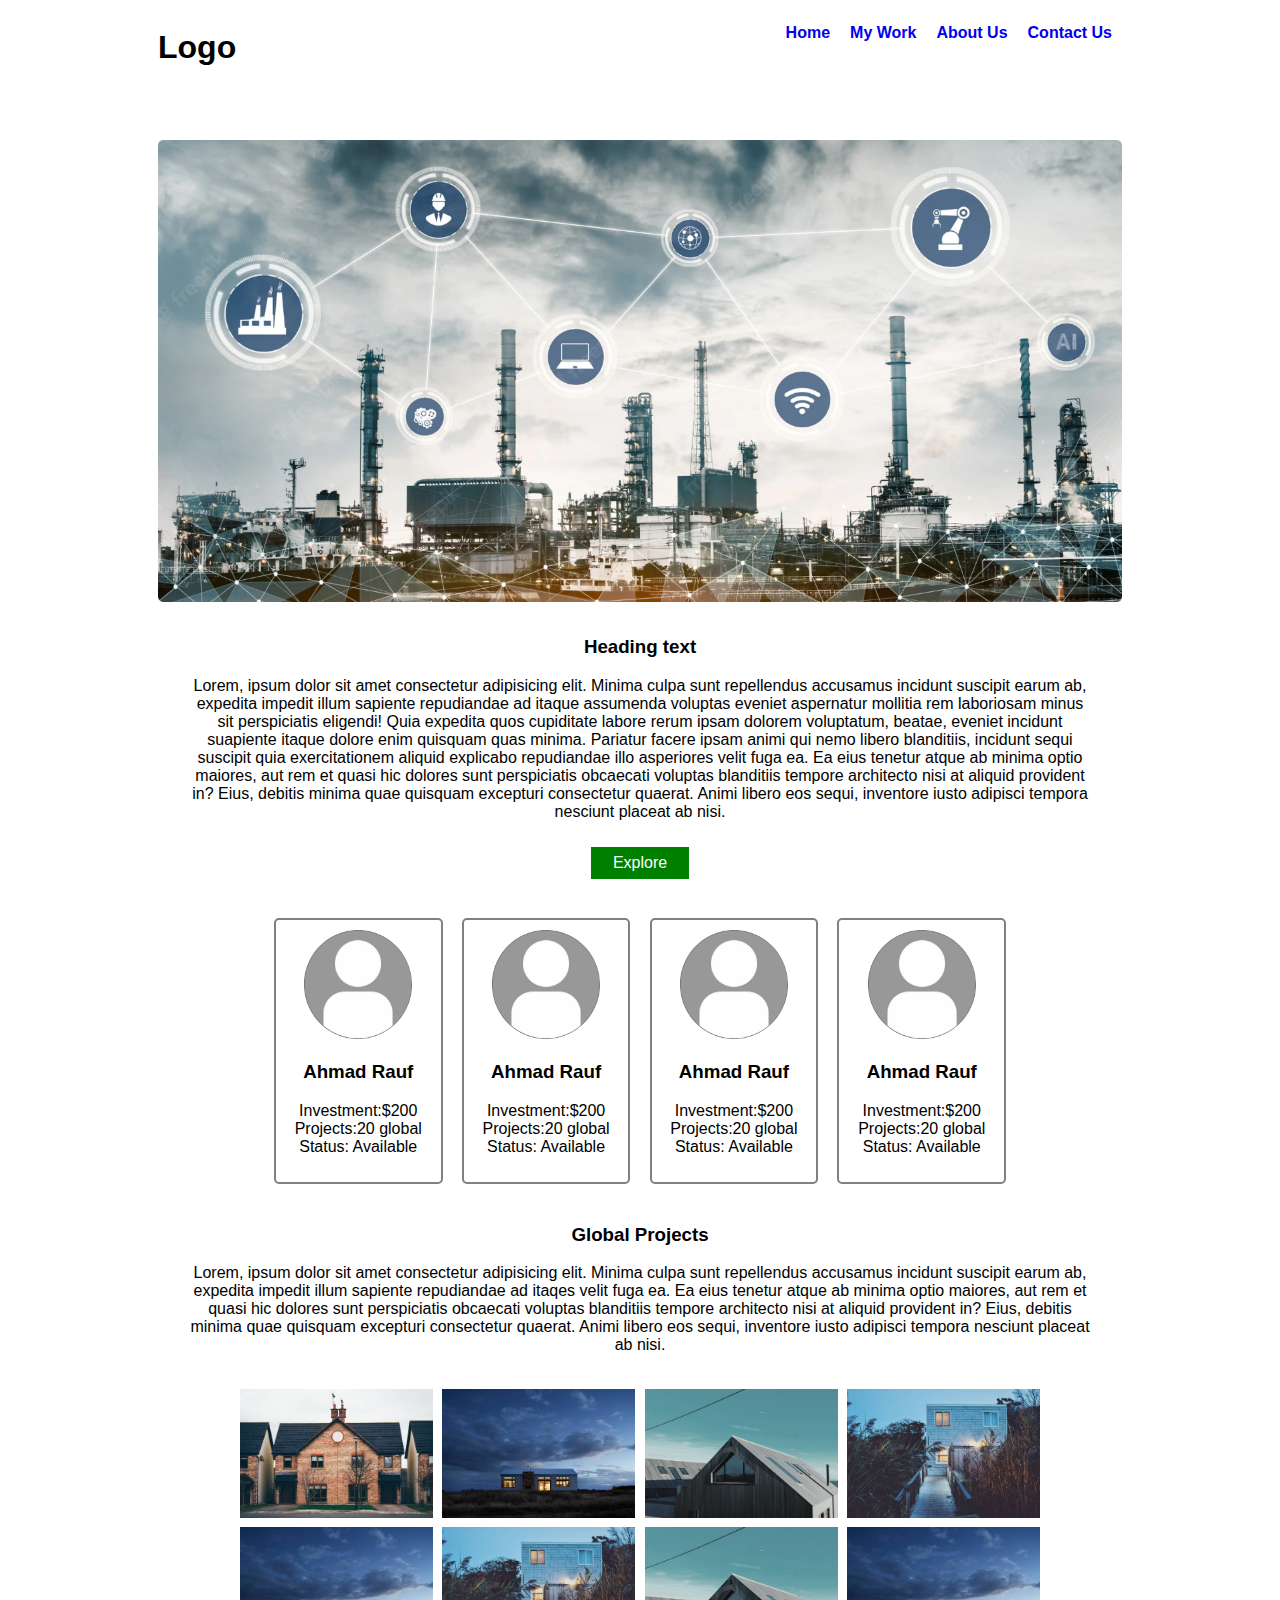
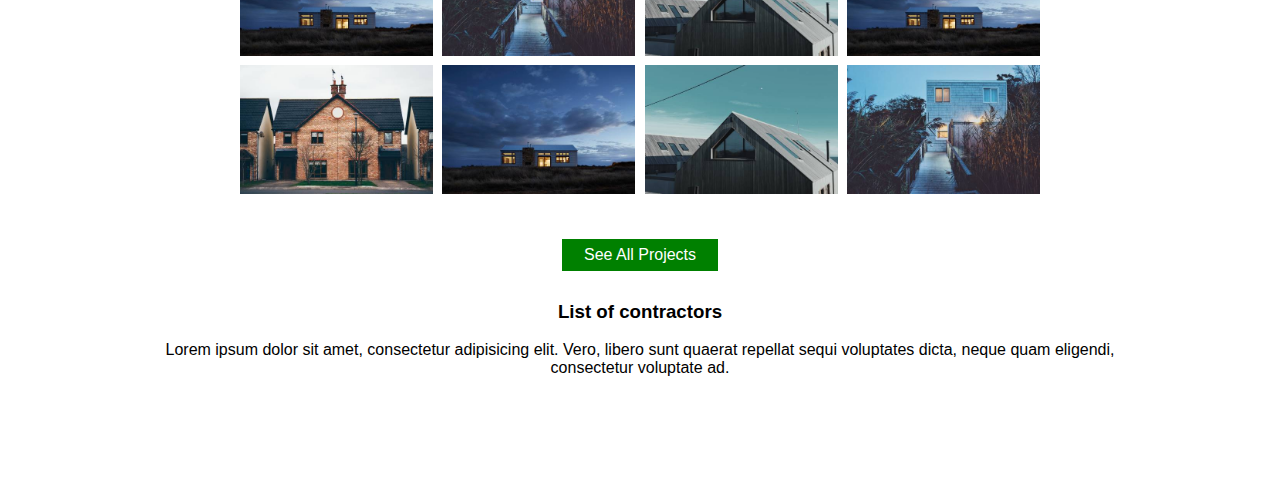
<file: index.html>
<!DOCTYPE html>
<html lang="en">
<head>
    <meta charset="UTF-8">
    <meta http-equiv="X-UA-Compatible" content="IE=edge">
    <meta name="viewport" content="width=device-width, initial-scale=1.0">

    <link rel="stylesheet" href="index.css">
    <title>Home Page</title>
</head>
<body>
    <head class="header"> 
        <div class="logo">
            <h1>Logo</h1>
        </div>          
        
        <nav class="navigation">                
            <ul class="nav-links">
                <li><a href="#">Home</a></li>
                <li><a href="#">My Work</a></li>
                <li><a href="#">About Us</a></li>
                <li><a href="#">Contact Us</a></li>
            </ul>
        </nav>

    </head>
    <div class="main-picture">

        <img src="banner.png" alt="Interesting Engineering">
    </div>

    <div class="text-content">

        <h3>Heading text </h3>
        <p>Lorem, ipsum dolor sit amet consectetur adipisicing elit. Minima culpa sunt repellendus accusamus incidunt suscipit earum ab, expedita impedit illum sapiente repudiandae ad itaque assumenda voluptas eveniet aspernatur mollitia rem laboriosam minus sit perspiciatis eligendi! Quia expedita quos cupiditate labore rerum ipsam dolorem voluptatum, beatae, eveniet incidunt suapiente itaque dolore enim quisquam quas minima. Pariatur facere ipsam animi qui nemo libero blanditiis, incidunt sequi suscipit quia exercitationem aliquid explicabo repudiandae illo asperiores velit fuga ea. Ea eius tenetur atque ab minima optio maiores, aut rem et quasi hic dolores sunt perspiciatis obcaecati voluptas blanditiis tempore architecto nisi at aliquid provident in? Eius, debitis minima quae quisquam excepturi consectetur quaerat. Animi libero eos sequi, inventore iusto adipisci tempora nesciunt placeat ab nisi.</p>
        <a href="#" class="anchor-button">Explore</a>
    </div>

    <div class="investers">

            <div class="card">
                <img src="person.png" alt="person" class="card-image">
                <h3>Ahmad Rauf</h3>
                <p>Investment:$200 <br>
                    Projects:20 global <br>
                    Status: Available

                </p>
            </div>

            <div class="card">
                <img src="person.png" alt="person" class="card-image">
                <h3>Ahmad Rauf</h3>
                <p>Investment:$200 <br>
                    Projects:20 global <br>
                    Status: Available

                </p>
            </div>

            <div class="card">
                <img src="person.png" alt="person" class="card-image">
                <h3>Ahmad Rauf</h3>
                <p>Investment:$200 <br>
                    Projects:20 global <br>
                    Status: Available

                </p>
            </div>

            <div class="card">
                <img src="person.png" alt="person" class="card-image">
                <h3>Ahmad Rauf</h3>
                <p>Investment:$200 <br>
                    Projects:20 global <br>
                    Status: Available

                </p>
            </div>
    </div>
    <div class="text-content">

        <h3>Global Projects </h3>
        <p>Lorem, ipsum dolor sit amet consectetur adipisicing elit. Minima culpa sunt repellendus accusamus incidunt suscipit earum ab, expedita impedit illum sapiente repudiandae ad itaqes velit fuga ea. Ea eius tenetur atque ab minima optio maiores, aut rem et quasi hic dolores sunt perspiciatis obcaecati voluptas blanditiis tempore architecto nisi at aliquid provident in? Eius, debitis minima quae quisquam excepturi consectetur quaerat. Animi libero eos sequi, inventore iusto adipisci tempora nesciunt placeat ab nisi.</p>
   </div>


    <div class="projects">
            <img src="house2.jpg" alt="house">

            <img src="house3.jpg" alt="house">

            <img src="house4.jpg" alt="house">
        
            <img src="house5.jpg" alt="house">
            
            <img src="house3.jpg" alt="house">

            <img src="house7.jpg" alt="house">

            <img src="house8.jpg" alt="house">
        
            <img src="house9.jpg" alt="house">

            <img src="house2.jpg" alt="house">

            <img src="house3.jpg" alt="house">

            <img src="house4.jpg" alt="house">
        
            <img src="house5.jpg" alt="house">
            
    </div>
    <div class="text-content">
        <a href="#" class="anchor-button">See All Projects</a>
    </div>

    <div class="contractors">
        <div class="text">
            <h3 >
                List of contractors
            </h3>
            <p >Lorem ipsum dolor sit amet, consectetur adipisicing elit. Vero, libero sunt quaerat repellat sequi voluptates dicta, neque quam eligendi, consectetur voluptate ad.</p>
        </div>
        <div class="list">
            
        </div>

    </div>


</body>
</html>
</file>
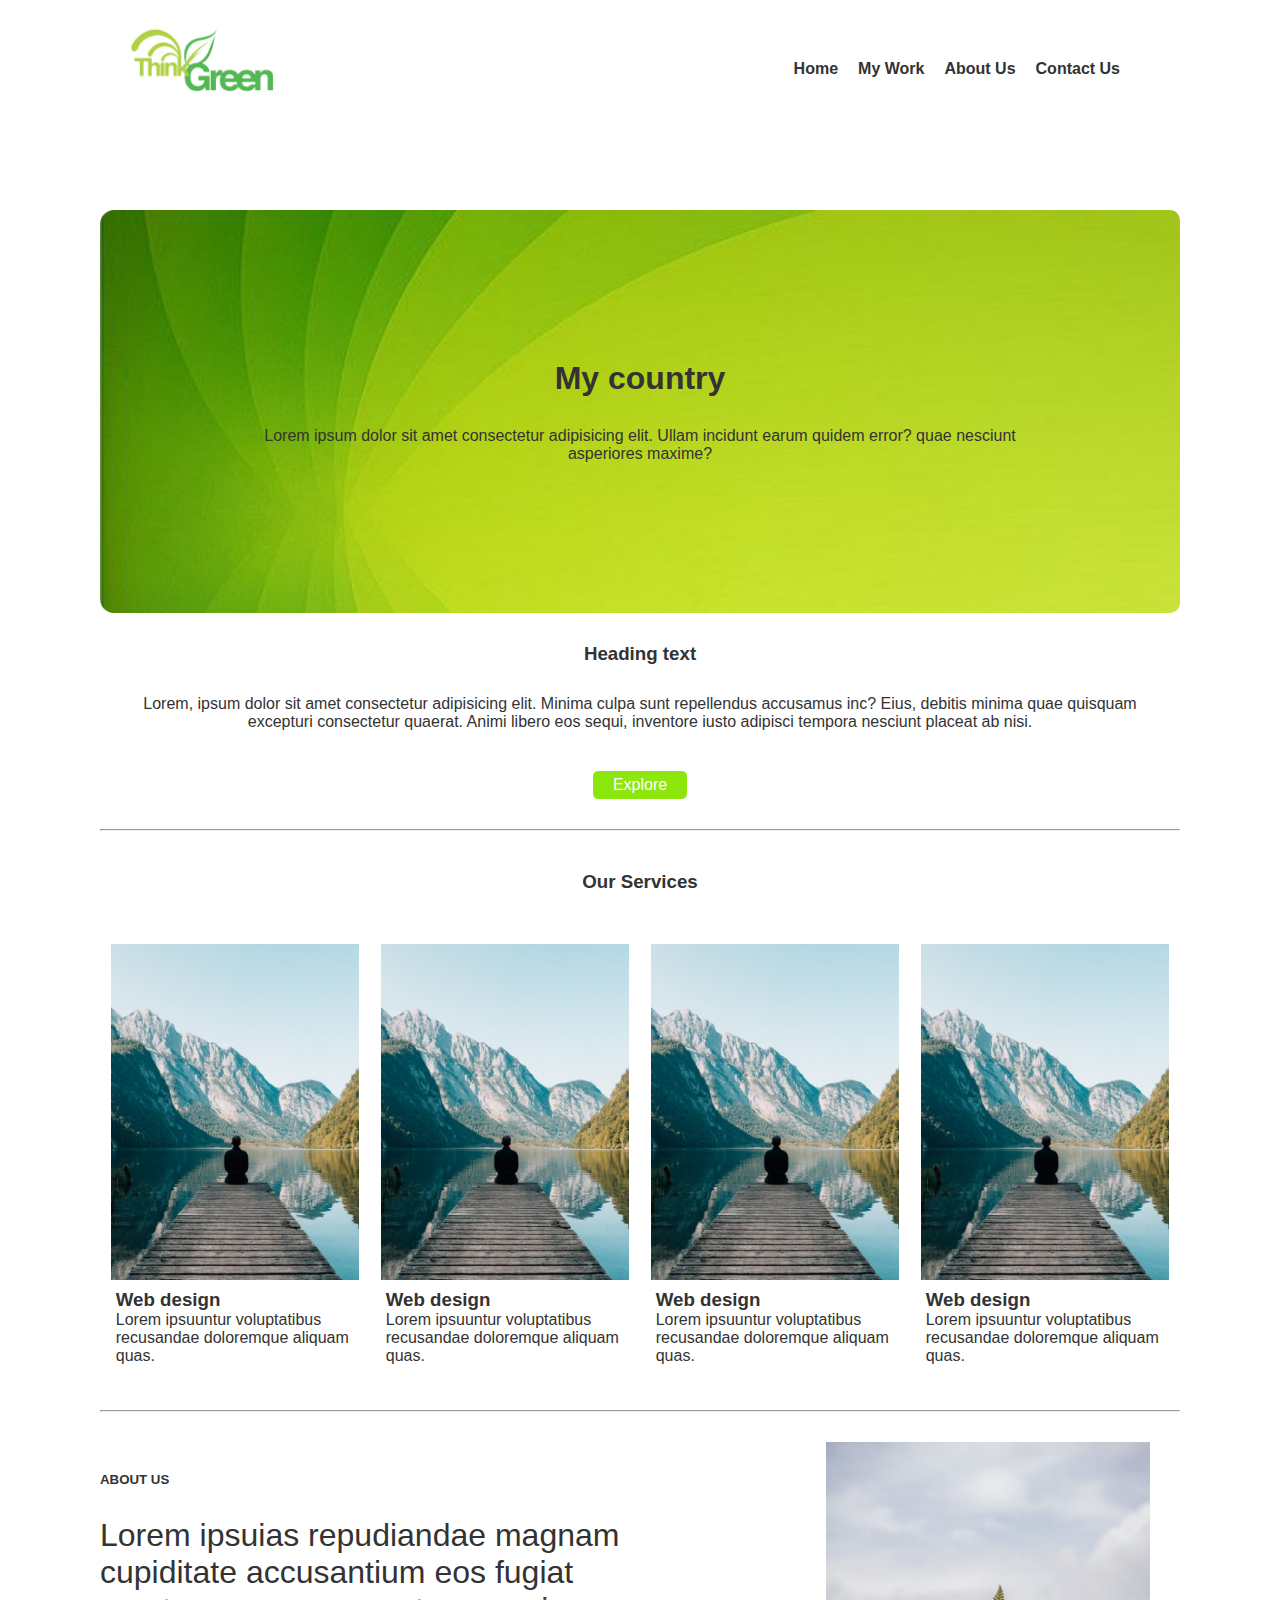
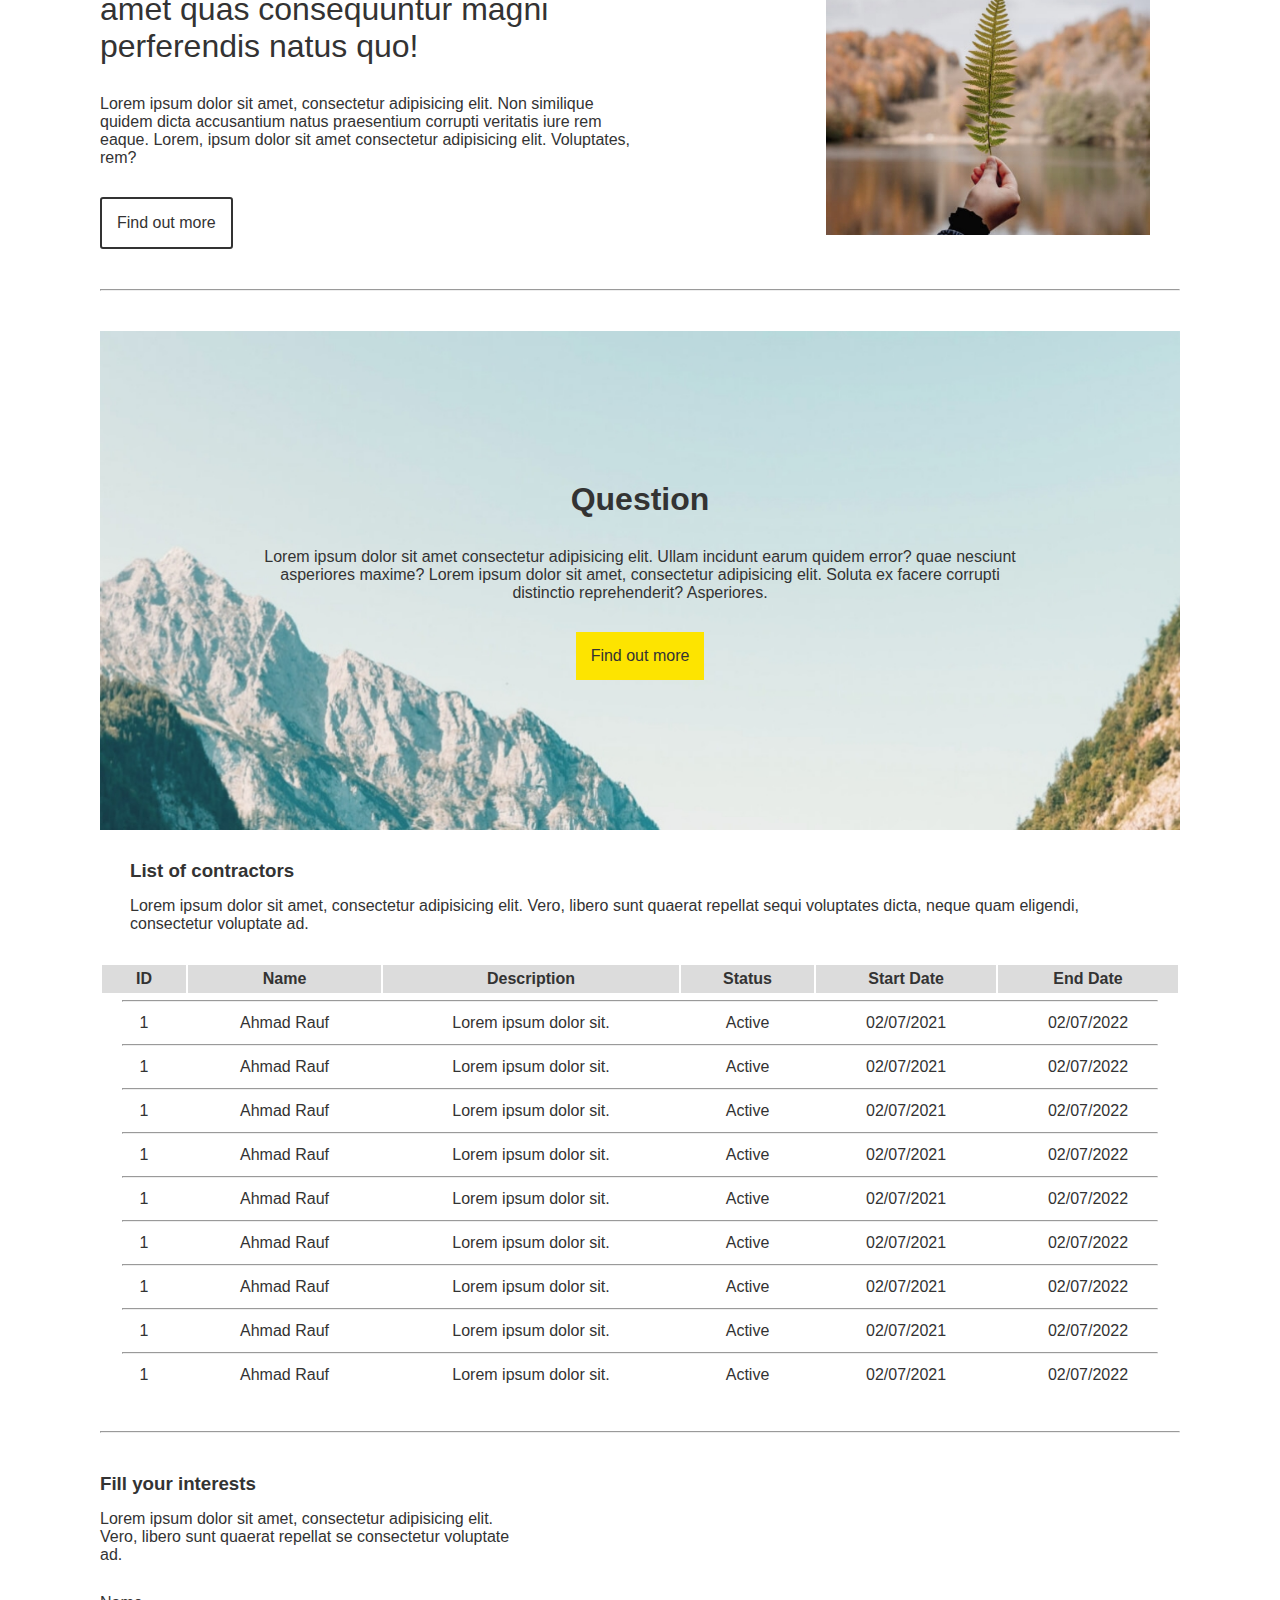
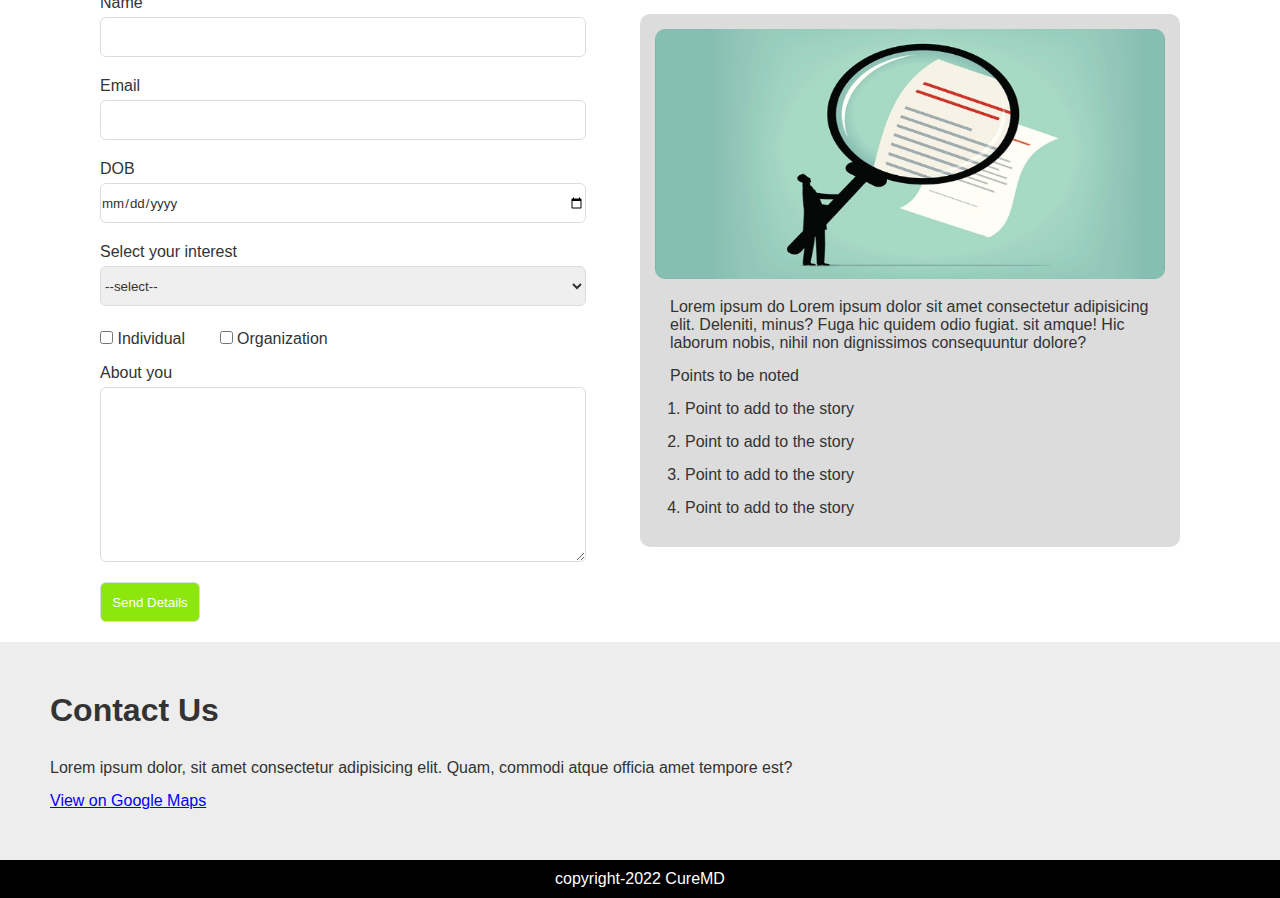
<file: 4087-Projects/4087-UI-Project/index.html>
<!DOCTYPE html>
<html lang="en">
<head>
    <meta charset="UTF-8">
    <meta http-equiv="X-UA-Compatible" content="IE=edge">
    <meta name="viewport" content="width=device-width, initial-scale=1.0">

    <link rel="stylesheet" href="index.css">
    <script src="validateForm.js"></script>
    <title>Home Page</title>
</head>
<body>
    <main>
    <head class="header"> 
        <div class="logo">
            <img src="logo.png" alt="Think Green">
        </div>          
        
        <nav class="navigation">
            <ul class="nav-links">
                <li><a href="#">Home</a></li>
                <li><a href="#">My Work</a></li>
                <li><a href="#">About Us</a></li>
                <li><a href="#">Contact Us</a></li>
            </ul>
        </nav>

    </head>
    <div class="main-picture">
            <div class="text-content">
                <h1 class="mb-30">My country</h1>
                 <p>Lorem ipsum dolor sit amet consectetur adipisicing elit. Ullam incidunt earum quidem error?  quae nesciunt asperiores maxime?</p>

            </div>
            
        
    </div>
    <div class="text-content">

        <h3 class="mb-30">Heading text </h3>
        <p class="mb-30">Lorem, ipsum dolor sit amet consectetur adipisicing elit. Minima culpa sunt repellendus accusamus inc? Eius, debitis minima quae quisquam excepturi consectetur quaerat. Animi libero eos sequi, inventore iusto adipisci tempora nesciunt placeat ab nisi.</p>
        
            <a href="#" class="anchor-button">Explore</a>
        
    </div>

    <hr>

    <div class="services">
        <div class="mt-40 mb-40">
            <h3>Our Services</h3>
        </div>

            <div class="card">
                <img src="service-1.jpg" alt="service-1" class="card-image">
                
                <div class="card-content mb-30">
                    <h3 class="align-left">Web design</h3>
                    <p class="align-left">Lorem ipsuuntur voluptatibus recusandae doloremque aliquam quas.</p>
                </div>
            </div>
            
            <div class="card">
                <img src="service-1.jpg" alt="service-1" class="card-image">
                
                <div class="card-content">
                    <h3 class="align-left">Web design</h3>
                    <p class="align-left">Lorem ipsuuntur voluptatibus recusandae doloremque aliquam quas.</p>
                </div>
            </div>
            <div class="card">
                <img src="service-1.jpg" alt="service-1" class="card-image">
                
                <div class="card-content">
                    <h3 class="align-left">Web design</h3>
                    <p class="align-left">Lorem ipsuuntur voluptatibus recusandae doloremque aliquam quas.</p>
                </div>
            </div>
            <div class="card">
                <img src="service-1.jpg" alt="service-1" class="card-image">
                
                <div class="card-content">
                    <h3 class="align-left">Web design</h3>
                    <p class="align-left">Lorem ipsuuntur voluptatibus recusandae doloremque aliquam quas.</p>
                </div>
            </div>


    </div>
    <div class="mt-40 clear"><hr></div>

    <div class="about mt-30">

        <div class="about-content mb-40">
            <h5 class="align-left mb-30 mt-30">ABOUT US</h5>
            <h3 class="align-left  mb-30">Lorem ipsuias repudiandae magnam cupiditate accusantium eos fugiat amet quas consequuntur magni perferendis natus quo!</h3>
            <p class="align-left">Lorem ipsum dolor sit amet, consectetur adipisicing elit. Non similique quidem dicta accusantium natus praesentium corrupti veritatis iure rem eaque. Lorem, ipsum dolor sit amet consectetur adipisicing elit. Voluptates, rem?</p>
            <a class="align-left" href="#">Find out more</a>

        </div>

        <div class="about-image mb-40">
            <img src="about-us.jpg" alt="About us">

        </div>
    </div>

<hr class="clear">

    <div class="question-picture">
            <div class="text-content">
                <h1 class="mb-30">Question</h1>
                 <p class="mb-20">Lorem ipsum dolor sit amet consectetur adipisicing elit. Ullam incidunt earum quidem error?  quae nesciunt asperiores maxime? Lorem ipsum dolor sit amet, consectetur adipisicing elit. Soluta ex facere corrupti distinctio reprehenderit? Asperiores.</p>
                 <a href="#">Find out more</a>
            </div>
            
        
    </div>





    <div class="contractors clear">
        <div class="text-content">
            <h3 class="align-left mb-15">
                List of contractors
            </h3>
            <p class="align-left" >Lorem ipsum dolor sit amet, consectetur adipisicing elit. Vero, libero sunt quaerat repellat sequi voluptates dicta, neque quam eligendi, consectetur voluptate ad.</p>
        </div>

        <div class="contractors-table">
            <table>
                <thead>
                    <tr>
                        <th>ID</th>
                        <th>Name</th>
                        <th>Description</th>
                        <th>Status</th>
                        <th>Start Date</th>
                        <th>End Date</th>
                    </tr>
                </thead>

                <tbody>
                    <tr>
                        <td colspan="6"><hr></td>
                    </tr>
                    <tr>
                        <td>1</td>
                        <td>Ahmad Rauf</td>
                        <td>Lorem ipsum dolor sit.</td>
                        <td>Active</td>
                        <td>02/07/2021</td>
                        <td>02/07/2022</td>
                    </tr>
                    <tr>
                        <td colspan="6"><hr></td>
                    </tr>
                    <tr>
                        <td>1</td>
                        <td>Ahmad Rauf</td>
                        <td>Lorem ipsum dolor sit.</td>
                        <td>Active</td>
                        <td>02/07/2021</td>
                        <td>02/07/2022</td>
                    </tr>
                    <tr>
                        <td colspan="6"><hr></td>
                    </tr>
                    <tr>
                        <td>1</td>
                        <td>Ahmad Rauf</td>
                        <td>Lorem ipsum dolor sit.</td>
                        <td>Active</td>
                        <td>02/07/2021</td>
                        <td>02/07/2022</td>
                    </tr>
                    <tr>
                        <td colspan="6"><hr></td>
                    </tr>
                    <tr>
                        <td>1</td>
                        <td>Ahmad Rauf</td>
                        <td>Lorem ipsum dolor sit.</td>
                        <td>Active</td>
                        <td>02/07/2021</td>
                        <td>02/07/2022</td>
                    </tr>
                    <tr>
                        <td colspan="6"><hr></td>
                    </tr>
                    <tr>
                        <td>1</td>
                        <td>Ahmad Rauf</td>
                        <td>Lorem ipsum dolor sit.</td>
                        <td>Active</td>
                        <td>02/07/2021</td>
                        <td>02/07/2022</td>
                    </tr>
                    <tr>
                        <td colspan="6"><hr></td>
                    </tr>
                    <tr>
                        <td>1</td>
                        <td>Ahmad Rauf</td>
                        <td>Lorem ipsum dolor sit.</td>
                        <td>Active</td>
                        <td>02/07/2021</td>
                        <td>02/07/2022</td>
                    </tr>
                    <tr>
                        <td colspan="6"><hr></td>
                    </tr>
                    <tr>
                        <td>1</td>
                        <td>Ahmad Rauf</td>
                        <td>Lorem ipsum dolor sit.</td>
                        <td>Active</td>
                        <td>02/07/2021</td>
                        <td>02/07/2022</td>
                    </tr>
                    <tr>
                        <td colspan="6"><hr></td>
                    </tr>
                    <tr>
                        <td>1</td>
                        <td>Ahmad Rauf</td>
                        <td>Lorem ipsum dolor sit.</td>
                        <td>Active</td>
                        <td>02/07/2021</td>
                        <td>02/07/2022</td>
                    </tr>
                    <tr>
                        <td colspan="6"><hr></td>
                    </tr>
                    <tr>
                        <td>1</td>
                        <td>Ahmad Rauf</td>
                        <td>Lorem ipsum dolor sit.</td>
                        <td>Active</td>
                        <td>02/07/2021</td>
                        <td>02/07/2022</td>
                    </tr>
                    

                </tbody>



            </table>
        </div>
    </div>
    <div class="mt-40 mb-40 clear">
        <hr>
    </div>

    <div class="contact-us-form mb-40">
        <div class="form-description text-content">
            <h3 class="align-left mb-15">
                Fill your interests
            </h3>
            <p class="align-left" >Lorem ipsum dolor sit amet, consectetur adipisicing elit. Vero, libero sunt quaerat repellat se consectetur voluptate ad.</p>
        </div>

        <div class="form-data">

            <form action="summary.html" 
            target="_blank" 
            method="get"
            onsubmit="return validateForm()" >

                <label for="name">Name</label>
                <input type="text" name="name" id="name">

                <label for="email" >Email</label>
                <input type="text" name="email" id="email">

                <label for="dob" >DOB</label>
                <input type="date" name="dob" id="dob" >

                <label for="interest" >Select your interest</label>
                <select name="interest" id="interest" >

                    <option value="select" disabled selected hidden>--select--</option>
                    <option value="option1">option1</option>
                    <option value="option2">option2</option>
                    <option value="option3">option3</option>
                    <option value="option4">option4</option>
                </select>

                
                <input type="checkbox" name="individual" id="individual">
                <label for="individual" class="mr-30">Individual</label>

                <input type="checkbox" name="organization" class="ml-30" id="organization">
                <label for="organization" >Organization</label>
                <br>

                <label for="about-you" >About you</label>
                <textarea name="about-you" id="about-you"></textarea>

                <input type="submit" class="anchor-button" value="Send Details">

            </form>


        </div>
        <div class="form-hint"> 
            <img src="contactus.jpg" alt="contact us">
            <p class="align-left m-15">Lorem ipsum do Lorem ipsum dolor sit amet consectetur adipisicing elit. Deleniti, minus? Fuga hic quidem odio fugiat. sit amque! Hic laborum nobis, nihil non dignissimos consequuntur dolore?</p>
            <p class="align-left m-15">Points to be noted</p>
            <ol class="m-15">
                <li class="m-15">Point to add to the story</li>
                <li class="m-15">Point to add to the story</li>
                <li class="m-15">Point to add to the story</li>
                <li class="m-15">Point to add to the story</li>
            </ol>
        
        </div>
    </div>
</main>
    <div class="contact-us-map">
        <h1 class="align-left mb-30">Contact Us</h1> 
        <p class="align-left mb-15">Lorem ipsum dolor, sit amet consectetur adipisicing elit. Quam, commodi atque officia amet tempore est?</p>
        <a href="#" class="align-left mb-15">View on Google Maps</a>
    </div>

    <div>
        <p class="copyright">copyright-2022 CureMD</p>
    </div>
    


</body>
</html>
</file>
<file: index.css>
body{
    font-family:'Gill Sans', 'Gill Sans MT', Calibri, 'Trebuchet MS', sans-serif;
    padding: 0px 150px 100px 150px;
    margin-bottom: 10px;
}

/* header */

.logo{
    width: auto;
    float: left;
    font-weight: bold;
}
 .navigation{
    width: auto;
    float: right;

}
.nav-links{
    list-style-type: none;
    overflow: hidden;
    
}
.nav-links li{
    float: left;
    height: 100px;
}
.nav-links li a{

    padding: 10px;
    font-size: medium;
    font-weight: bold;
    text-align: center;
    text-decoration: none;
}

.nav-links li a:hover{
    background-color: blue;
    color: white;
}


/*  */
.main-picture img{
    clear: inherit;
    width: 100%;
    margin-top: 0px;
    
}

/* text content */

.text-content{
    text-align: center;
    margin: 30px;
    
}

p, h3{
    text-align: center;

}
.text-content .anchor-button{
    padding: 5px 20px 5px 20px;
    background-color: green;
    color: white;
    text-decoration: none;
    display: inline-block;
    margin-top: 10px;
    border: 2px solid green;
}
.text-content .anchor-button:hover{
    background-color: blue;
}

/* investors    */


.investers img{
    width: 75%;
    
}
.investers{
    margin: auto;
    text-align: center;
    display: flex;
    justify-content: center;
}
.investers .card{
    float: left;
    margin: 1%;
    text-align: center;
    width: 15%;
    border: 2px solid gray;
    padding: 10px;
    border-radius: 5px;
}


/* projects */
.projects img{
    width: 75%;
    
}
.projects{
    
    margin: auto;
    text-align: center;
    display: flex;
    justify-content: center;
    flex-wrap: wrap;
}
.projects img{
    float: left;
    margin: .5%;
    width: 20%;
    
}
/* contractors */
.contractors .div{
    text-align: left;
    justify-content: left;

}
</file>
<file: 4087-Projects/4087-UI-Project/index.css>
*{
    border-radius: 0px;
    padding: 0px;
    margin: 0px;
    color: #333;
    font-family: Arial;
    box-sizing: border-box;
}


main{
    padding: 10px 100px 100px 100px;
    margin-bottom: 10px;
}
hr{
    /* color: rgba(1, 1, 1,.1); */
    color: red;
}
.m-15{
    margin: 15px;
}
.mr-30{
    margin-right: 30px;

}
.ml-15{
    margin-left: 15px;

}
.mt-40{
    margin-top: 40px;
}
.mt-15{
    margin-top: 15px;
}
.mb-40{
    margin-bottom: 40px;
}
.mt-30{
    margin-top: 30px;
}
.mb-30{
    margin-bottom: 30px;
}
.mb-15{
    margin-bottom: 15px;
}
.text-bold{
    font-weight: bold;
}


.clear{
    clear: both;
}
.align-left{
    text-align: left;
}

.align-center{
    text-align: center;
}




/* header */
.header{

    padding: 10px;
}

.logo{
    width: 20%;
    height: 20%;
    float: left;
    margin-left: 30px;
}
 .navigation{
    width: auto;
    float: right;


}
.nav-links{
    padding: 50px;
    list-style-type: none;
    overflow: hidden;
    
}
.nav-links li{
    float: left;
    height: 100px;
    padding: auto;

    
}
.nav-links li a{

    padding: 10px;
    font-size: medium;
    font-weight: bold;
    text-align: center;
    text-decoration: none;
}

.nav-links li a:hover{
    background-color: #5ffc05;
    border-radius: 5px;
    color: white;
   
}


/*  */
.main-picture{
    clear: both;
    width: auto;
    background-image: url(./banner.jpg);
    text-align: center;
    padding: 120px;
    background-repeat: no-repeat;
    background-size:cover;
    border-radius: 10px;


    
}

/* text content */

.text-content{
    text-align: center;
    margin: 30px;
    
}

p, h3{
    text-align: center;

}
.anchor-button{
    padding: 5px 20px 5px 20px;
    background-color: #8de70d;
    color: white;
    text-decoration: none;
    display: inline-block;
    margin-top: 10px;
    border-radius: 5px;
}
.anchor-button:hover{
    background-color: #5ffc05;
}

/* services    */



    
    

.services{
    margin: 0px 20px 0px 20px;
    margin: auto;
    text-align: center;
}
.services .card{
    float: left;
    margin: 1%;
    text-align: left;
    width: 23%;
    
    /* padding-right: 1%; */
}
.services .card img{
    width: 100%;
}

.services .card-content{
    text-align: left;
    padding: 2%;
}


/* About */
.about{
    width: auto;
    margin-top: 30px;
    margin-bottom: 40px;
}
.about-content h3{
    font-size:xx-large;
    font-weight: lighter;
}
.about img{
    width:100%;
    height: 100%;
}
.about-content{
    width: 50%;
    margin-right: 5%;
    float: left;

}
.about-content a{
border: 2px solid #333;
text-decoration: none;
padding: 15px;
border-radius: 3px;
margin-top: 30px;
display: inline-block;

}
.about-content a:hover{
background-color: #5ffc05;
border-color: #5ffc05;
    }
.about-image{
    float: right;
    width: 30%;
    
    margin-right: 30px;
}



/* Question picture */
.question-picture{
    clear: both;
    background-image: url(./qurestions-banner.jpg);
    background-size: cover;
    background-repeat: no-repeat;
    margin-top: 40px;
    padding: 120px;
    width: auto;
    text-align: center;

}

.question-picture a{
    background-color: rgb(253, 228, 0);
    text-decoration: none;
    padding: 15px;
    border-radius: none;
    margin-top: 30px;
    display: inline-block;
    
    }
    .question-picture a:hover{
    background-color: #5ffc05;
    border-color: #5ffc05;
        }



/* contractors */
.contractors{
    text-align: center;
}

.contractors-table td,.contractors-table th{
    padding: 5px 20px;
}
.contractors-table table{
    width: 100%;
}
.contractors-table table thead tr{
    background-color: gainsboro;
    
}

/*  */

.contact-us-form .form-description{
    width: 40%;
    margin-left:0px;
}
.contact-us-form .form-data{
    width: 50%;
    float: left;
}
.contact-us-form .form-data form input, .contact-us-form .form-data form select,.contact-us-form .form-data form textarea{
    display: block;
    width: 90%;
    height: 40px;
    border: 1px solid gainsboro;
    margin: 5px 0px 20px 0px;
    padding: 0px 0px;
    outline: none;
    border-radius: 6px;

}
.contact-us-form .form-data form input[type="checkbox"]{
    display: inline-block;
    height: auto;
    width: auto;
}
.contact-us-form .form-data form input:focus,.contact-us-form .form-data form textarea:focus{
    border: 2px solid rgb(28, 200, 243);
    padding: 10px 10px;
}
.contact-us-form .form-data form input[type="submit"]{
    width: 100px;
}
#about-you{
    height: 175px;

    display: block;
}

.contact-us-form .form-hint{
    float: left;
    width: 50%;
    height: 100%;
    padding: 15px;
    margin-top:20px;
    border-radius: 10px;
    background-color: gainsboro;
}
.contact-us-form .form-hint img{
    width: 100%;
    border-radius: 10px;

}



/* footer */
.contact-us-map{
    clear: both;
    background-color: rgba(220, 220, 220,.5);
    padding: 50px;
}
.contact-us-map a{
    color: blue;
}
.copyright{
    background-color: black;
    color: white;
    padding: 10px;
}
</file>
